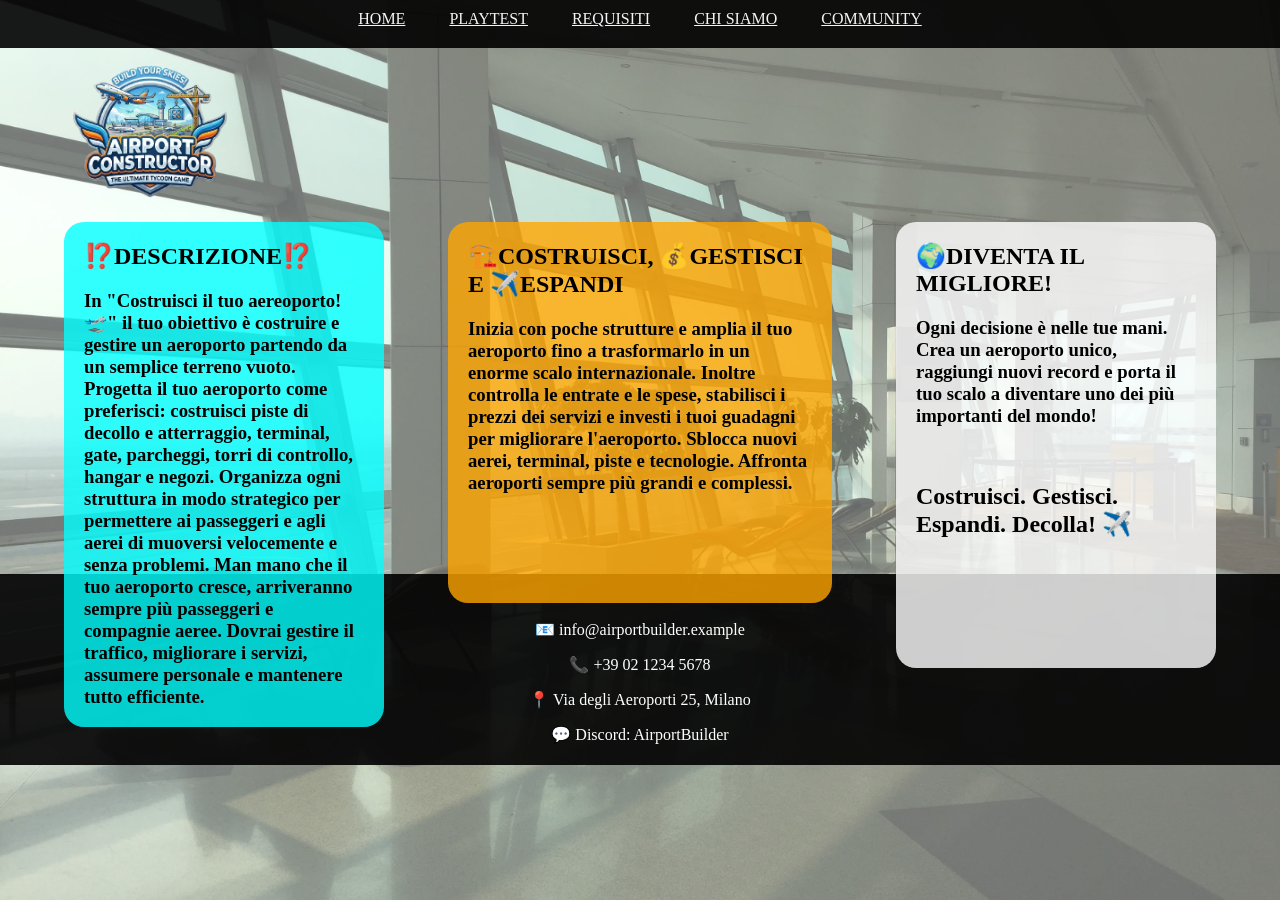
<file: sito/index.html>
<!DOCTYPE html>
<html lang="it">
<head>
    <meta charset="UTF-8">
    <meta name="viewport" content="width=device-width, initial-scale=1.0">
    <title>Costruisci il tuo aeroporto!🛫 - Home</title>
    <link rel="stylesheet" href="./assets/stylesheets/indexstyle.css">
</head>
<body>
    <img class="sfondo" src="./assets/img/imgAirport.jpg" alt="Background aeroporto">
    <div class="menu">
        <nav>
            <a href="index.html">HOME</a>
            <a href="playtest.html">PLAYTEST</a>
            <a href="requisiti.html">REQUISITI</a>
            <a href="aboutus.html">CHI SIAMO</a>
            <a href="community.html">COMMUNITY</a>
        </nav>
    </div>
    <header>
            <img class="logo" src="./assets/img/logoAirport.png" alt="Logo aereoporto">
    </header>
    <main>
        <div class="divsezione1">
            <section class="sezione1">
                <h1>⁉️DESCRIZIONE⁉️</h1>
                <h3>
                In "Costruisci il tuo aereoporto!🛫" il tuo obiettivo è costruire e gestire un aeroporto partendo da un semplice terreno vuoto.
                Progetta il tuo aeroporto come preferisci: costruisci piste di decollo e atterraggio, terminal, gate, parcheggi, torri di controllo, hangar e negozi. Organizza ogni struttura in modo strategico per permettere ai passeggeri e agli aerei di muoversi velocemente e senza problemi.
                Man mano che il tuo aeroporto cresce, arriveranno sempre più passeggeri e compagnie aeree. Dovrai gestire il traffico, migliorare i servizi, assumere personale e mantenere tutto efficiente.
                </h3>
            </section>
        </div>
        <div class="divsezione2">
            <section class="sezione2">
                <h1>🏗️COSTRUISCI, 💰GESTISCI E ✈️ESPANDI</h1>
                <h3>
                Inizia con poche strutture e amplia il tuo aeroporto fino a trasformarlo in un enorme scalo internazionale.
                Inoltre controlla le entrate e le spese, stabilisci i prezzi dei servizi e investi i tuoi guadagni per migliorare l'aeroporto.
                Sblocca nuovi aerei, terminal, piste e tecnologie. Affronta aeroporti sempre più grandi e complessi.
                </h3>
            </section>
        </div>
         <div class="divsezione3">
            <section class="sezione3">
                <h1>🌍DIVENTA IL MIGLIORE!</h1>
                <h3>Ogni decisione è nelle tue mani. Crea un aeroporto unico, raggiungi nuovi record e porta il tuo scalo a diventare uno dei più importanti del mondo!</h3><br>
                <h2>Costruisci. Gestisci. Espandi. Decolla! ✈️</h2>
            </section>
        </div>
    </main>
    <footer class="info">
        <p>📧 info@airportbuilder.example</p>
        <p>📞 +39 02 1234 5678</p>
        <p>📍 Via degli Aeroporti 25, Milano</p>
        <p>💬 Discord: AirportBuilder</p>
    </footer>
</body>
</html>
</file>
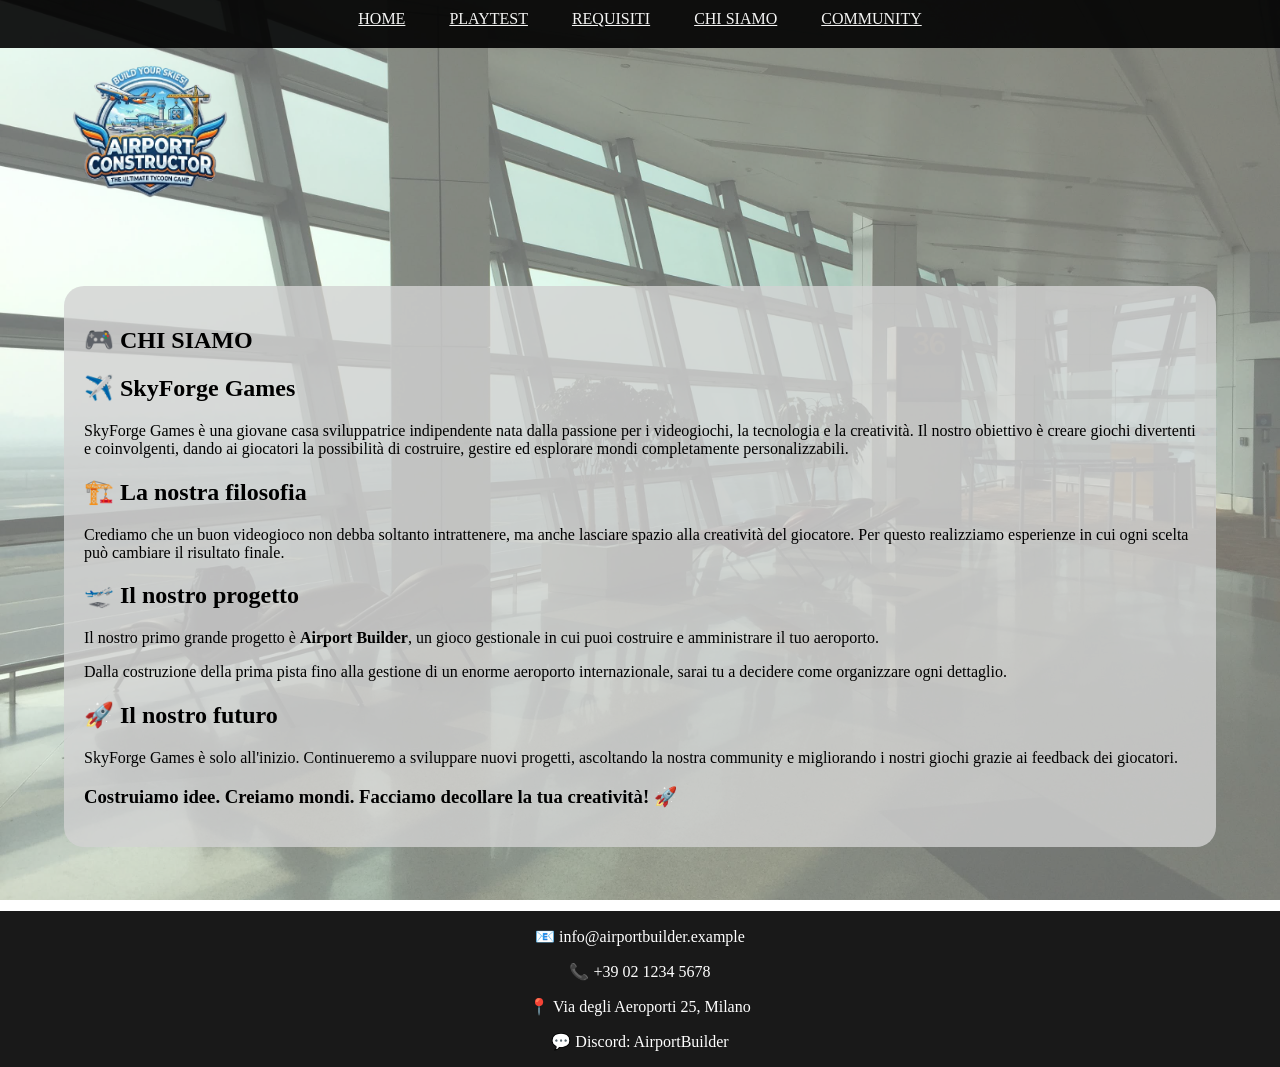
<file: sito/aboutus.html>
<!DOCTYPE html>
<html lang="it">
<head>
    <meta charset="UTF-8">
    <meta name="viewport" content="width=device-width, initial-scale=1.0">
    <title>Costruisci il tuo aeroporto!🛫 - About Us</title>
    <link rel="stylesheet" href="./assets/stylesheets/aboutusstyle.css">
</head>
<body>
    <img class="sfondo" src="./assets/img/imgAirport.jpg" alt="Background aeroporto">
    <div class="menu">
        <nav>
            <a href="index.html">HOME</a>
            <a href="playtest.html">PLAYTEST</a>
            <a href="requisiti.html">REQUISITI</a>
            <a href="aboutus.html">CHI SIAMO</a>
            <a href="community.html">COMMUNITY</a>
        </nav>
    </div>
    <header>
            <img class="logo" src="./assets/img/logoAirport.png" alt="Logo aereoporto">
    </header>

    <main>
        <section class="about-us">

    <h1>🎮 CHI SIAMO</h1>
    <h2>✈️ SkyForge Games</h2>
    <p>
        SkyForge Games è una giovane casa sviluppatrice indipendente
        nata dalla passione per i videogiochi, la tecnologia e la creatività.
        Il nostro obiettivo è creare giochi divertenti e coinvolgenti,
        dando ai giocatori la possibilità di costruire, gestire ed esplorare
        mondi completamente personalizzabili.
    </p>
    <h2>🏗️ La nostra filosofia</h2>
    <p>
        Crediamo che un buon videogioco non debba soltanto intrattenere,
        ma anche lasciare spazio alla creatività del giocatore.
        Per questo realizziamo esperienze in cui ogni scelta può cambiare
        il risultato finale.
    </p>
    <h2>🛫 Il nostro progetto</h2>
    <p>
        Il nostro primo grande progetto è
        <strong>Airport Builder</strong>, un gioco gestionale in cui puoi
        costruire e amministrare il tuo aeroporto.
    </p>
    <p>
        Dalla costruzione della prima pista fino alla gestione di un enorme
        aeroporto internazionale, sarai tu a decidere come organizzare
        ogni dettaglio.
    </p>
    <h2>🚀 Il nostro futuro</h2>
    <p>
        SkyForge Games è solo all'inizio. Continueremo a sviluppare nuovi
        progetti, ascoltando la nostra community e migliorando i nostri
        giochi grazie ai feedback dei giocatori.
    </p>
    <h3>Costruiamo idee. Creiamo mondi. Facciamo decollare la tua creatività! 🚀</h3>
</section>
    </main>
    <footer class="info">
        <p>📧 info@airportbuilder.example</p>
        <p>📞 +39 02 1234 5678</p>
        <p>📍 Via degli Aeroporti 25, Milano</p>
        <p>💬 Discord: AirportBuilder</p>
    </footer>
</body>
</html>
</file>
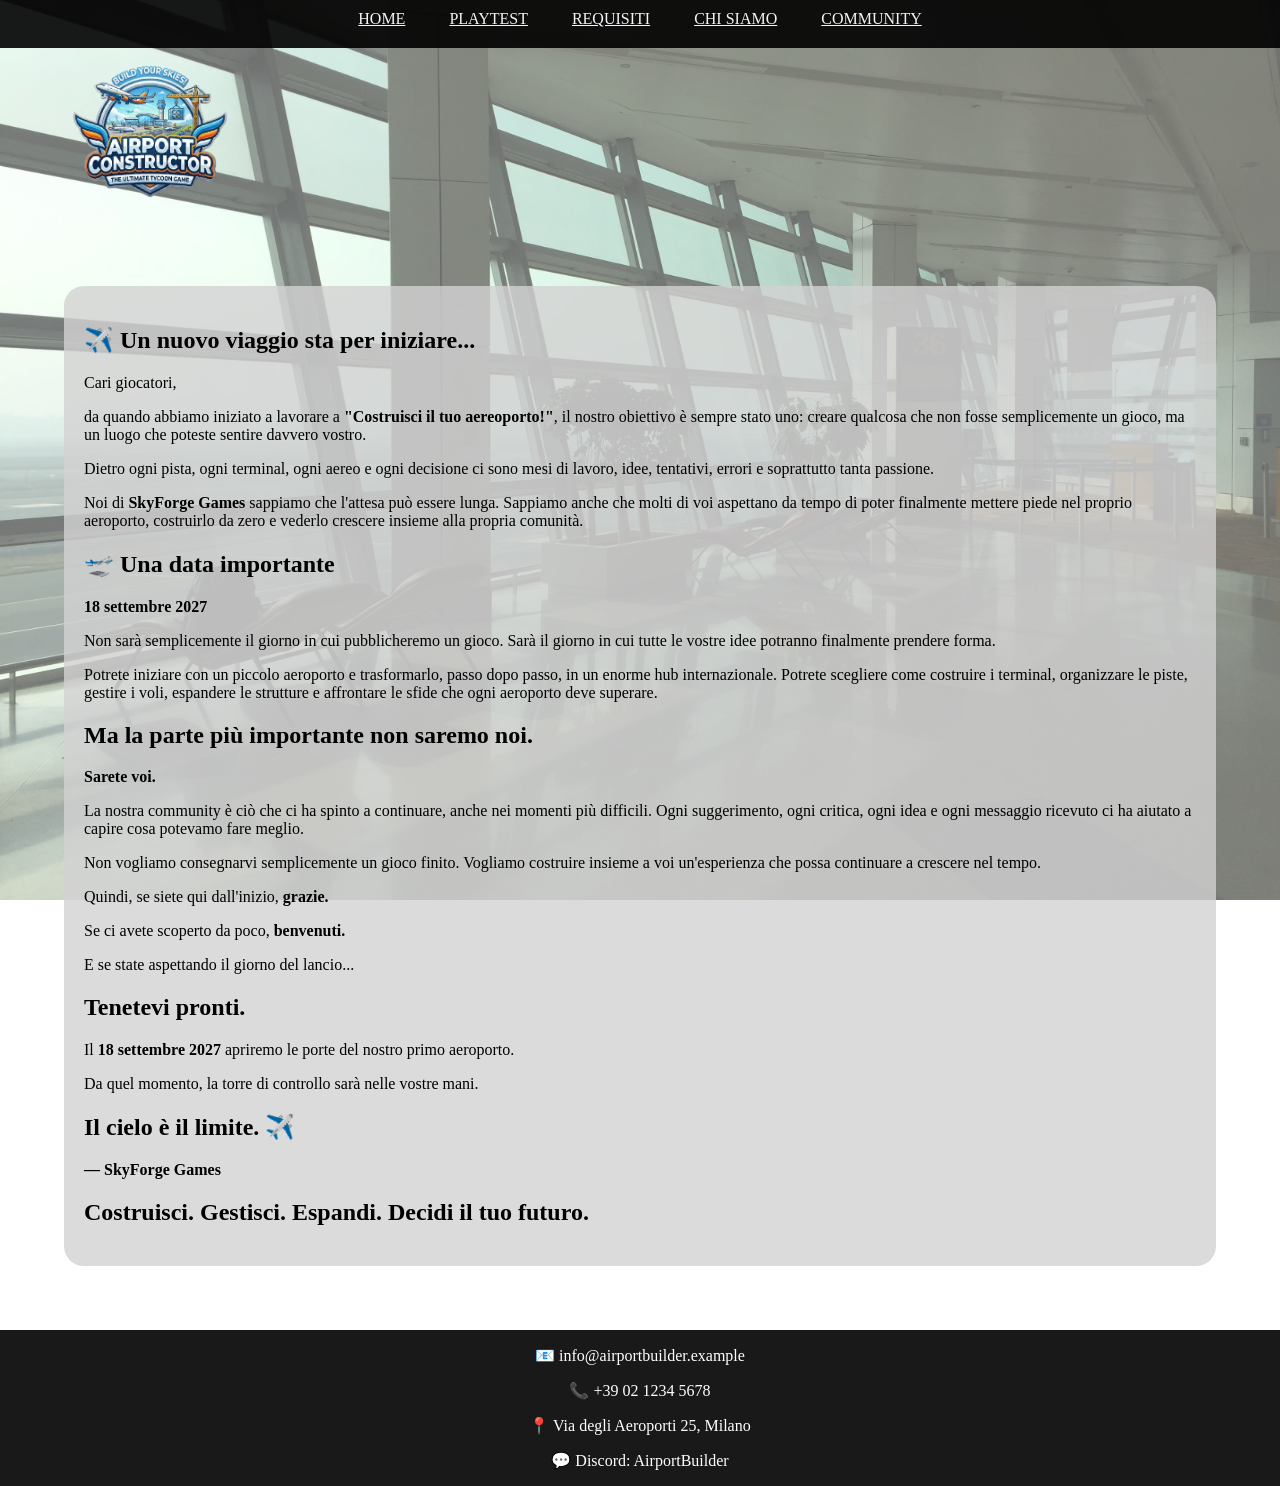
<file: sito/community.html>
<!DOCTYPE html>
<html lang="it">
<head>
    <meta charset="UTF-8">
    <meta name="viewport" content="width=device-width, initial-scale=1.0">
    <title>Costruisci il tuo aeroporto!🛫 - Community</title>
    <link rel="stylesheet" href="./assets/stylesheets/communitystyle.css">
</head>
<body>
    <img class="sfondo" src="./assets/img/imgAirport.jpg" alt="Background aeroporto">
    <div class="menu">
        <nav>
            <a href="index.html">HOME</a>
            <a href="playtest.html">PLAYTEST</a>
            <a href="requisiti.html">REQUISITI</a>
            <a href="aboutus.html">CHI SIAMO</a>
            <a href="community.html">COMMUNITY</a>
        </nav>
    </div>
    <header>
            <img class="logo" src="./assets/img/logoAirport.png" alt="Logo aereoporto">
    </header>
        <section>
    <div>
        <h1>✈️ Un nuovo viaggio sta per iniziare...</h1>
        <p>Cari giocatori,</p>
        <p>
            da quando abbiamo iniziato a lavorare a
            <strong>"Costruisci il tuo aereoporto!"</strong>,
            il nostro obiettivo è sempre stato uno:
            creare qualcosa che non fosse semplicemente un gioco,
            ma un luogo che poteste sentire davvero vostro.
        </p>
        <p>
            Dietro ogni pista, ogni terminal, ogni aereo e ogni decisione
            ci sono mesi di lavoro, idee, tentativi, errori e soprattutto
            tanta passione.
        </p>
        <p>
            Noi di <strong>SkyForge Games</strong> sappiamo che l'attesa
            può essere lunga. Sappiamo anche che molti di voi aspettano
            da tempo di poter finalmente mettere piede nel proprio
            aeroporto, costruirlo da zero e vederlo crescere insieme
            alla propria comunità.
        </p>
        <h2>🛫 Una data importante</h2>
        <p><strong>18 settembre 2027</strong></p>
        <p>
            Non sarà semplicemente il giorno in cui pubblicheremo un gioco.
            Sarà il giorno in cui tutte le vostre idee potranno finalmente
            prendere forma.
        </p>
        <p>
            Potrete iniziare con un piccolo aeroporto e trasformarlo,
            passo dopo passo, in un enorme hub internazionale.
            Potrete scegliere come costruire i terminal, organizzare
            le piste, gestire i voli, espandere le strutture e affrontare
            le sfide che ogni aeroporto deve superare.
        </p>
        <h2>Ma la parte più importante non saremo noi.</h2>
        <p><strong>Sarete voi.</strong></p>
        <p>
            La nostra community è ciò che ci ha spinto a continuare,
            anche nei momenti più difficili. Ogni suggerimento, ogni
            critica, ogni idea e ogni messaggio ricevuto ci ha aiutato
            a capire cosa potevamo fare meglio.
        </p>
        <p>
            Non vogliamo consegnarvi semplicemente un gioco finito.
            Vogliamo costruire insieme a voi un'esperienza che possa
            continuare a crescere nel tempo.
        </p>
        <p>
            Quindi, se siete qui dall'inizio, <strong>grazie.</strong>
        </p>
        <p>
            Se ci avete scoperto da poco, <strong>benvenuti.</strong>
        </p>
        <p>
            E se state aspettando il giorno del lancio...
        </p>
        <h2>Tenetevi pronti.</h2>
        <p>
            Il <strong>18 settembre 2027</strong> apriremo le porte
            del nostro primo aeroporto.
        </p>
        <p>
            Da quel momento, la torre di controllo sarà nelle vostre mani.
        </p>
        <h2>Il cielo è il limite. ✈️</h2>
        <p>
            <strong>— SkyForge Games</strong>
        </p>
        <p>
            <h1>Costruisci. Gestisci. Espandi. Decidi il tuo futuro.</h1>
        </p>
    </div>
</section>
    <footer class="info">
        <p>📧 info@airportbuilder.example</p>
        <p>📞 +39 02 1234 5678</p>
        <p>📍 Via degli Aeroporti 25, Milano</p>
        <p>💬 Discord: AirportBuilder</p>
    </footer>
</body>
</html>
</file>
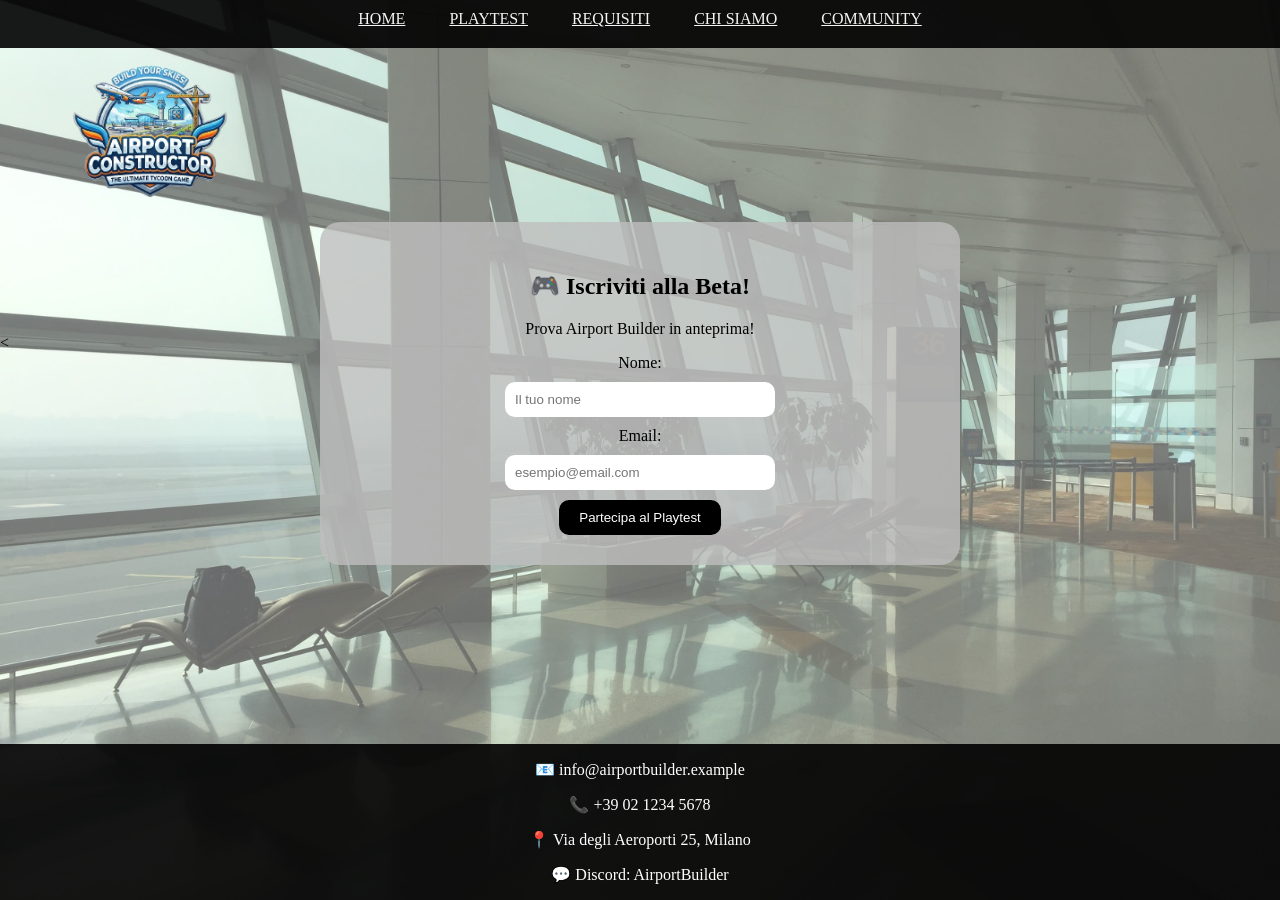
<file: sito/playtest.html>
<!DOCTYPE html>
<html lang="it">
<head>
    <meta charset="UTF-8">
    <meta name="viewport" content="width=device-width, initial-scale=1.0">
    <title>Costruisci il tuo aeroporto!🛫 - Playtest</title>
    <link rel="stylesheet" href="./assets/stylesheets/playteststyle.css">
</head>
<body>
    <img class="sfondo" src="./assets/img/imgAirport.jpg" alt="Background aeroporto">
    <div class="menu">
        <nav>
            <a href="index.html">HOME</a>
            <a href="playtest.html">PLAYTEST</a>
            <a href="requisiti.html">REQUISITI</a>
            <a href="aboutus.html">CHI SIAMO</a>
            <a href="community.html">COMMUNITY</a>
        </nav>
    </div>
    <header>
            <img class="logo" src="./assets/img/logoAirport.png" alt="Logo aereoporto">
    </header>
    <main>
        <section class="playtest">
            <h2>🎮 Iscriviti alla Beta!</h2>
            <p>Prova Airport Builder in anteprima!</p>
                <form>
                    <label for="nome">Nome:</label>
                    <input type="text" id="nome" name="nome" placeholder="Il tuo nome" required>
                    <label for="email-playtest">Email:</label>
                    <input type="email" id="email-playtest" name="email" placeholder="esempio@email.com" required>
                    <button type="submit">Partecipa al Playtest</button>
                </form>
        </section>
        <section class="requisiti">
                <
        </section>
    </main>
    <footer class="info">
        <p>📧 info@airportbuilder.example</p>
        <p>📞 +39 02 1234 5678</p>
        <p>📍 Via degli Aeroporti 25, Milano</p>
        <p>💬 Discord: AirportBuilder</p>
    </footer>
</body>
</html>
</file>
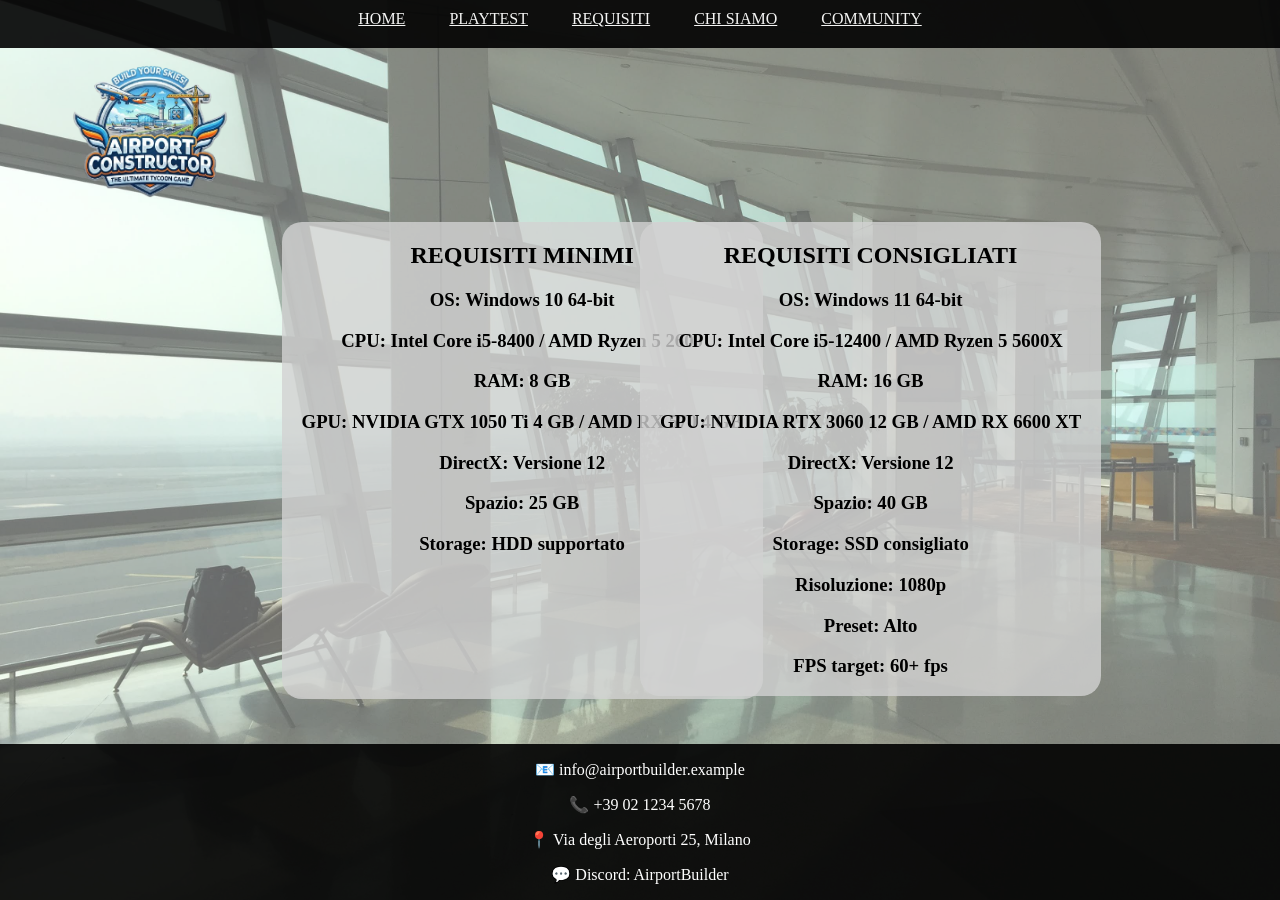
<file: sito/requisiti.html>
<!DOCTYPE html>
<html lang="it">
<head>
    <meta charset="UTF-8">
    <meta name="viewport" content="width=device-width, initial-scale=1.0">
    <title>Costruisci il tuo aeroporto!🛫 - Home</title>
    <link rel="stylesheet" href="./assets/stylesheets/requisitistyle.css">
</head>
<body>
    <img class="sfondo" src="./assets/img/imgAirport.jpg" alt="Background aeroporto">
    <div class="menu">
        <nav>
            <a href="index.html">HOME</a>
            <a href="playtest.html">PLAYTEST</a>
            <a href="requisiti.html">REQUISITI</a>
            <a href="aboutus.html">CHI SIAMO</a>
            <a href="community.html">COMMUNITY</a>
        </nav>
    </div>
    <header>
            <img class="logo" src="./assets/img/logoAirport.png" alt="Logo aereoporto">
    </header>
    <main>
        <div class="divsezione1">
            <section class="sezione1">
                <h1>REQUISITI MINIMI</h1>
                <h3>OS: Windows 10 64-bit</h3>
                <h3>CPU: Intel Core i5-8400 / AMD Ryzen 5 2600</h3>
                <h3>RAM: 8 GB</h3>
                <h3>GPU: NVIDIA GTX 1050 Ti 4 GB / AMD RX 570 4 GB</h3>
                <h3>DirectX: Versione 12</h3>
                <h3>Spazio: 25 GB</h3>
                <h3>Storage: HDD supportato</h3>
            </section>
        </div>
        <div class="divsezione2">
            <section class="sezione2">
                <h1>REQUISITI CONSIGLIATI</h1>
                <h3>OS: Windows 11 64-bit</h3>
                <h3>CPU: Intel Core i5-12400 / AMD Ryzen 5 5600X</h3>
                <h3>RAM: 16 GB</h3>
                <h3>GPU: NVIDIA RTX 3060 12 GB / AMD RX 6600 XT</h3>
                <h3>DirectX: Versione 12</h3>
                <h3>Spazio: 40 GB</h3>
                <h3>Storage: SSD consigliato</h3>
                <h3>Risoluzione: 1080p</h3>
                <h3>Preset: Alto</h3>
                <h3>FPS target: 60+ fps</h3>
            </section>
        </div>
    </main>
    <footer class="info">
        <p>📧 info@airportbuilder.example</p>
        <p>📞 +39 02 1234 5678</p>
        <p>📍 Via degli Aeroporti 25, Milano</p>
        <p>💬 Discord: AirportBuilder</p>
    </footer>
</body>
</html>
</file>
<file: sito/assets/stylesheets/indexstyle.css>
body {
    margin: 0;
}

.sfondo {
    position: fixed;
    top: 0;
    left: 0;
    width: 100%;
    height: 100%;
    object-fit: cover;
    opacity: 0.6;
    z-index: -1;
}

.menu {
    position: relative;
    z-index: 10;
    color: white;
    background-color: black;
    text-align: center;
    margin-top: -10px;
    display:flex;
    padding: 20px;
    opacity: 0.9;
}

.logo{
    width: 300px;
    height: 170px;
    opacity: 1;
    z-index: 10;
}

nav {
    width: 100%;
}

nav a {
    color: white;
    border-color: white;
    border-width: 2px;
    margin: 20px;
}
main{
    display: flex;
}

.divsezione1{
    background-color: rgba(0, 255, 255, 0.8);
    margin-left: 5%;
    margin-right: 70%;
    position:fixed;
    padding-left:20px;
    padding-right: 20px;
    border-radius: 20px;
}

.divsezione2{
    background-color: rgba(255, 165, 0, 0.8);
    margin-left: 35%;
    margin-right: 35%;
    position:fixed;
    padding-left:20px;
    padding-right: 20px;
    border-radius: 20px;
    padding-bottom: 90px;
}

.divsezione3{
    background-color: rgba(255, 255, 255, 0.8);
    margin-left: 70%;
    margin-right: 5%;
    position:fixed;
    padding-left:20px;
    padding-right: 20px;
    border-radius: 20px;
    padding-bottom: 110px;
}

.info{
    background-color: rgba(0, 0, 0, 0.9);
    margin-top: 27.5%;
    padding-bottom: 5px;
    padding-top: 30px;
    color: white;
    text-align: center;
}
</file>
<file: sito/assets/stylesheets/aboutusstyle.css>
body {
    margin: 0;
    min-height: 100vh;
    display: flex;
    flex-direction: column;
}

.sfondo {
    position: fixed;
    top: 0;
    left: 0;
    width: 100%;
    height: 100%;
    object-fit: cover;
    opacity: 0.6;
    z-index: -1;
}

.menu {
    position: relative;
    z-index: 10;
    color: white;
    background-color: black;
    text-align: center;
    margin-top: -10px;
    display:flex;
    padding: 20px;
    opacity: 0.9;
}

.logo{
    width: 300px;
    height: 170px;
    opacity: 1;
    z-index: 10;
}

nav {
    width: 100%;
}

nav a {
    color: white;
    border-color: white;
    border-width: 2px;
    margin: 20px;
}

section{
    background-color: rgba(211, 211, 211, 0.8);;
    border-radius: 20px;
    padding: 20px;
    margin: 5%;
}

.info{
    background-color: rgba(0, 0, 0, 0.9);
    color: white;
    text-align: center;
    margin-top: auto;
}
</file>
<file: sito/assets/stylesheets/communitystyle.css>
body {
    margin: 0;
    min-height: 100vh;
    display: flex;
    flex-direction: column;
}

.sfondo {
    position: fixed;
    top: 0;
    left: 0;
    width: 100%;
    height: 100%;
    object-fit: cover;
    opacity: 0.6;
    z-index: -1;
}

.menu {
    position: relative;
    z-index: 10;
    color: white;
    background-color: black;
    text-align: center;
    margin-top: -10px;
    display:flex;
    padding: 20px;
    opacity: 0.9;
}

.logo{
    width: 300px;
    height: 170px;
    opacity: 1;
    z-index: 10;
}

nav {
    width: 100%;
}

nav a {
    color: white;
    border-color: white;
    border-width: 2px;
    margin: 20px;
}

section{
    background-color: rgba(211, 211, 211, 0.8);
    border-radius: 20px;
    padding: 20px;
    margin: 5%;
}

.info{
    background-color: rgba(0, 0, 0, 0.9);
    color: white;
    text-align: center;
    margin-top: auto;
}
</file>
<file: sito/assets/stylesheets/playteststyle.css>
body {
    margin: 0;
    min-height: 100vh;
    display: flex;
    flex-direction: column;
}

.sfondo {
    position: fixed;
    top: 0;
    left: 0;
    width: 100%;
    height: 100%;
    object-fit: cover;
    opacity: 0.6;
    z-index: -1;
}

.menu {
    position: relative;
    z-index: 10;
    color: white;
    background-color: black;
    text-align: center;
    margin-top: -10px;
    display:flex;
    padding: 20px;
    opacity: 0.9;
}

.logo{
    width: 300px;
    height: 170px;
    opacity: 1;
    z-index: 10;
}

nav {
    width: 100%;
}

nav a {
    color: white;
    border-color: white;
    border-width: 2px;
    margin: 20px;
}


.playtest {
    background-color: rgba(191, 191, 191, 0.8);
    padding-bottom: 30px;
    padding-top: 30px;
    margin-left:25%;
    margin-right:25%;
    margin-bottom: -18%;
    border-radius: 20px;
    text-align: center;
}

.playtest form {
    display: flex;
    flex-direction: column;
    gap: 10px;
    align-items: center;
}

input {
    width: 250px;
    padding: 10px;
    border: none;
    border-radius: 10px;
}

button {
    padding: 10px 20px;
    border: none;
    border-radius: 10px;
    background-color: black;
    color: white;
    cursor: pointer;
}

button:hover {
    background-color: #333;
}

.info{
    background-color: rgba(0, 0, 0, 0.9);
    color: white;
    text-align: center;
    margin-top: auto;
}
</file>
<file: sito/assets/stylesheets/requisitistyle.css>
body {
    margin: 0;
    min-height: 100vh;
    display: flex;
    flex-direction: column;
}

.sfondo {
    position: fixed;
    top: 0;
    left: 0;
    width: 100%;
    height: 100%;
    object-fit: cover;
    opacity: 0.6;
    z-index: -1;
}

.menu {
    position: relative;
    z-index: 10;
    color: white;
    background-color: black;
    text-align: center;
    margin-top: -10px;
    display:flex;
    padding: 20px;
    opacity: 0.9;
}

.logo{
    width: 300px;
    height: 170px;
    opacity: 1;
    z-index: 10;
}

nav {
    width: 100%;
}

nav a {
    color: white;
    border-color: white;
    border-width: 2px;
    margin: 20px;
}
main{
    display: flex;
}

.divsezione1{
    background-color: rgba(211, 211, 211, 0.8);
    margin-left: 22%;
    position:fixed;
    padding-left:20px;
    padding-right: 20px;
    border-radius: 20px;
    padding-bottom: 125px;
     text-align: center;
}

.divsezione2{
    background-color: rgba(211, 211, 211, 0.8);
    margin-left: 50%;
    position:fixed;
    padding-left:20px;
    padding-right: 20px;
    border-radius: 20px;
    text-align: center;
}

.info{
    background-color: rgba(0, 0, 0, 0.9);
    color: white;
    text-align: center;
    margin-top: auto;
}
</file>
